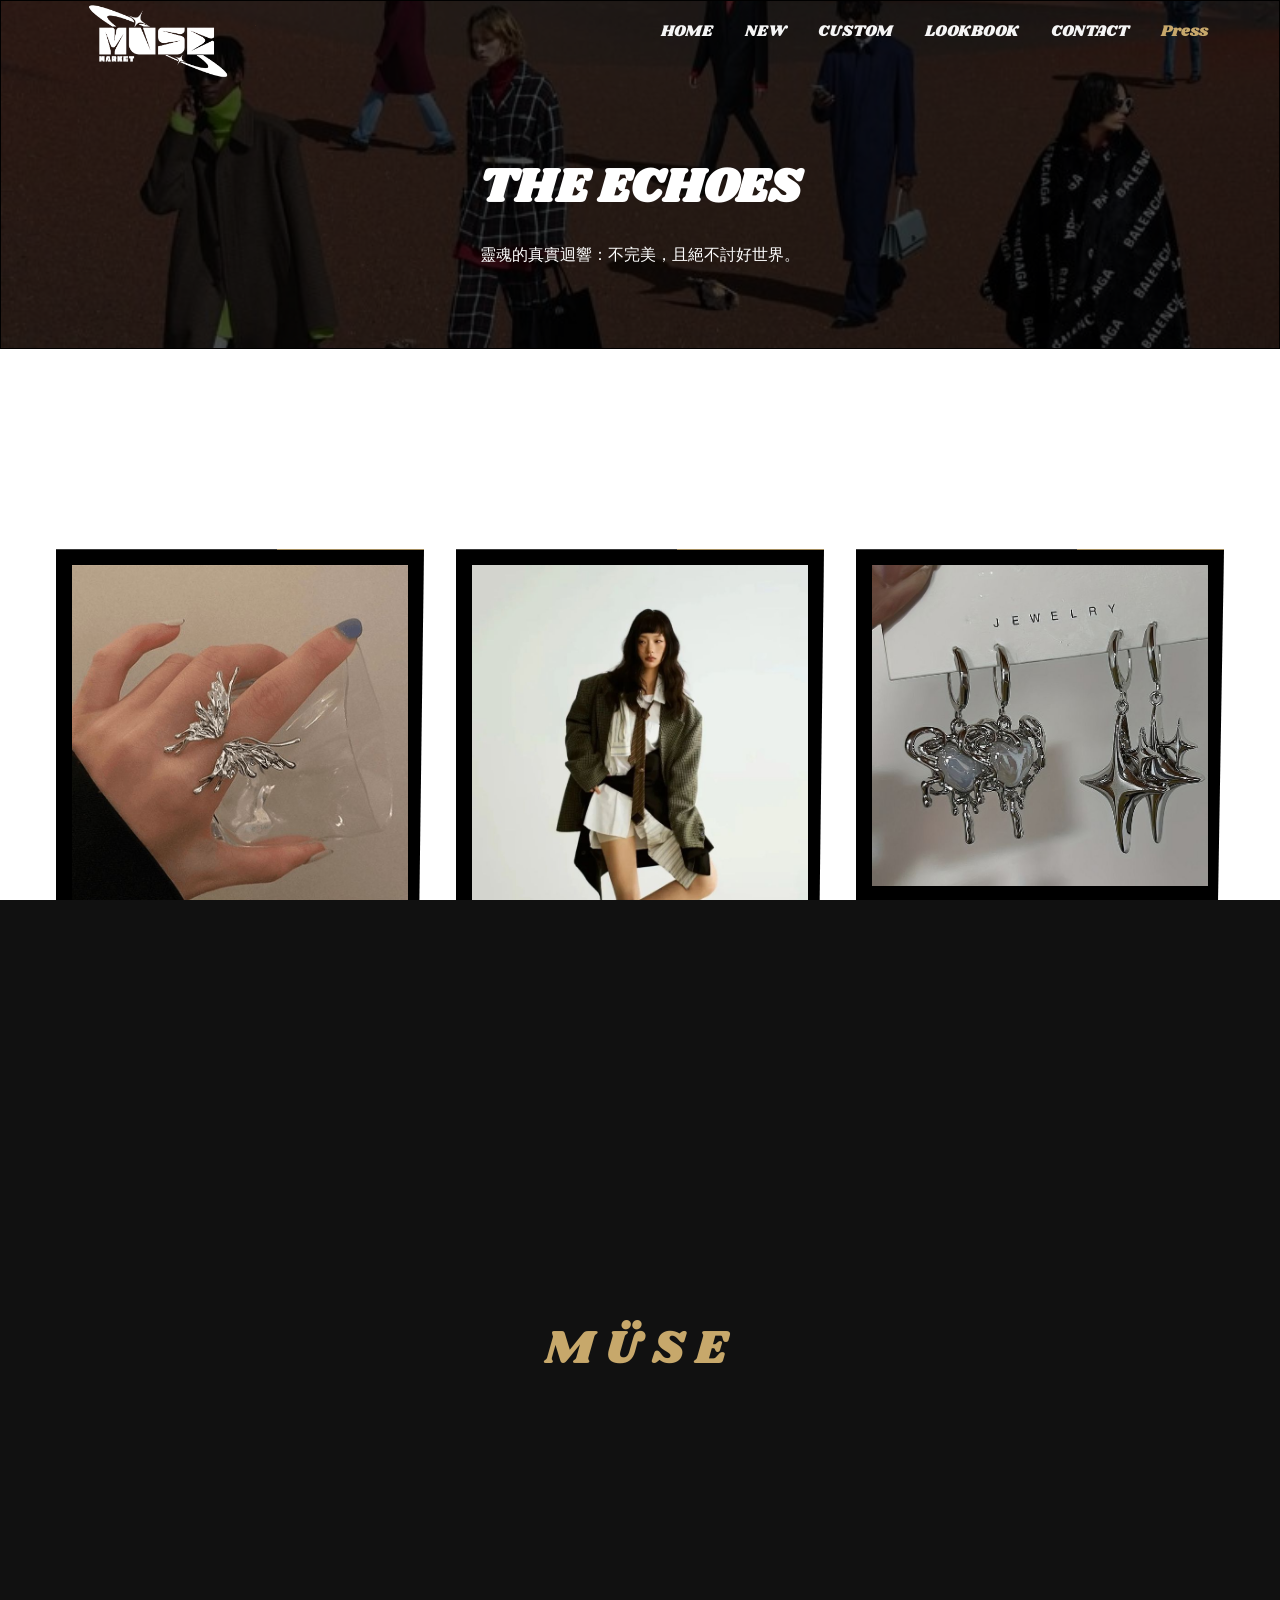
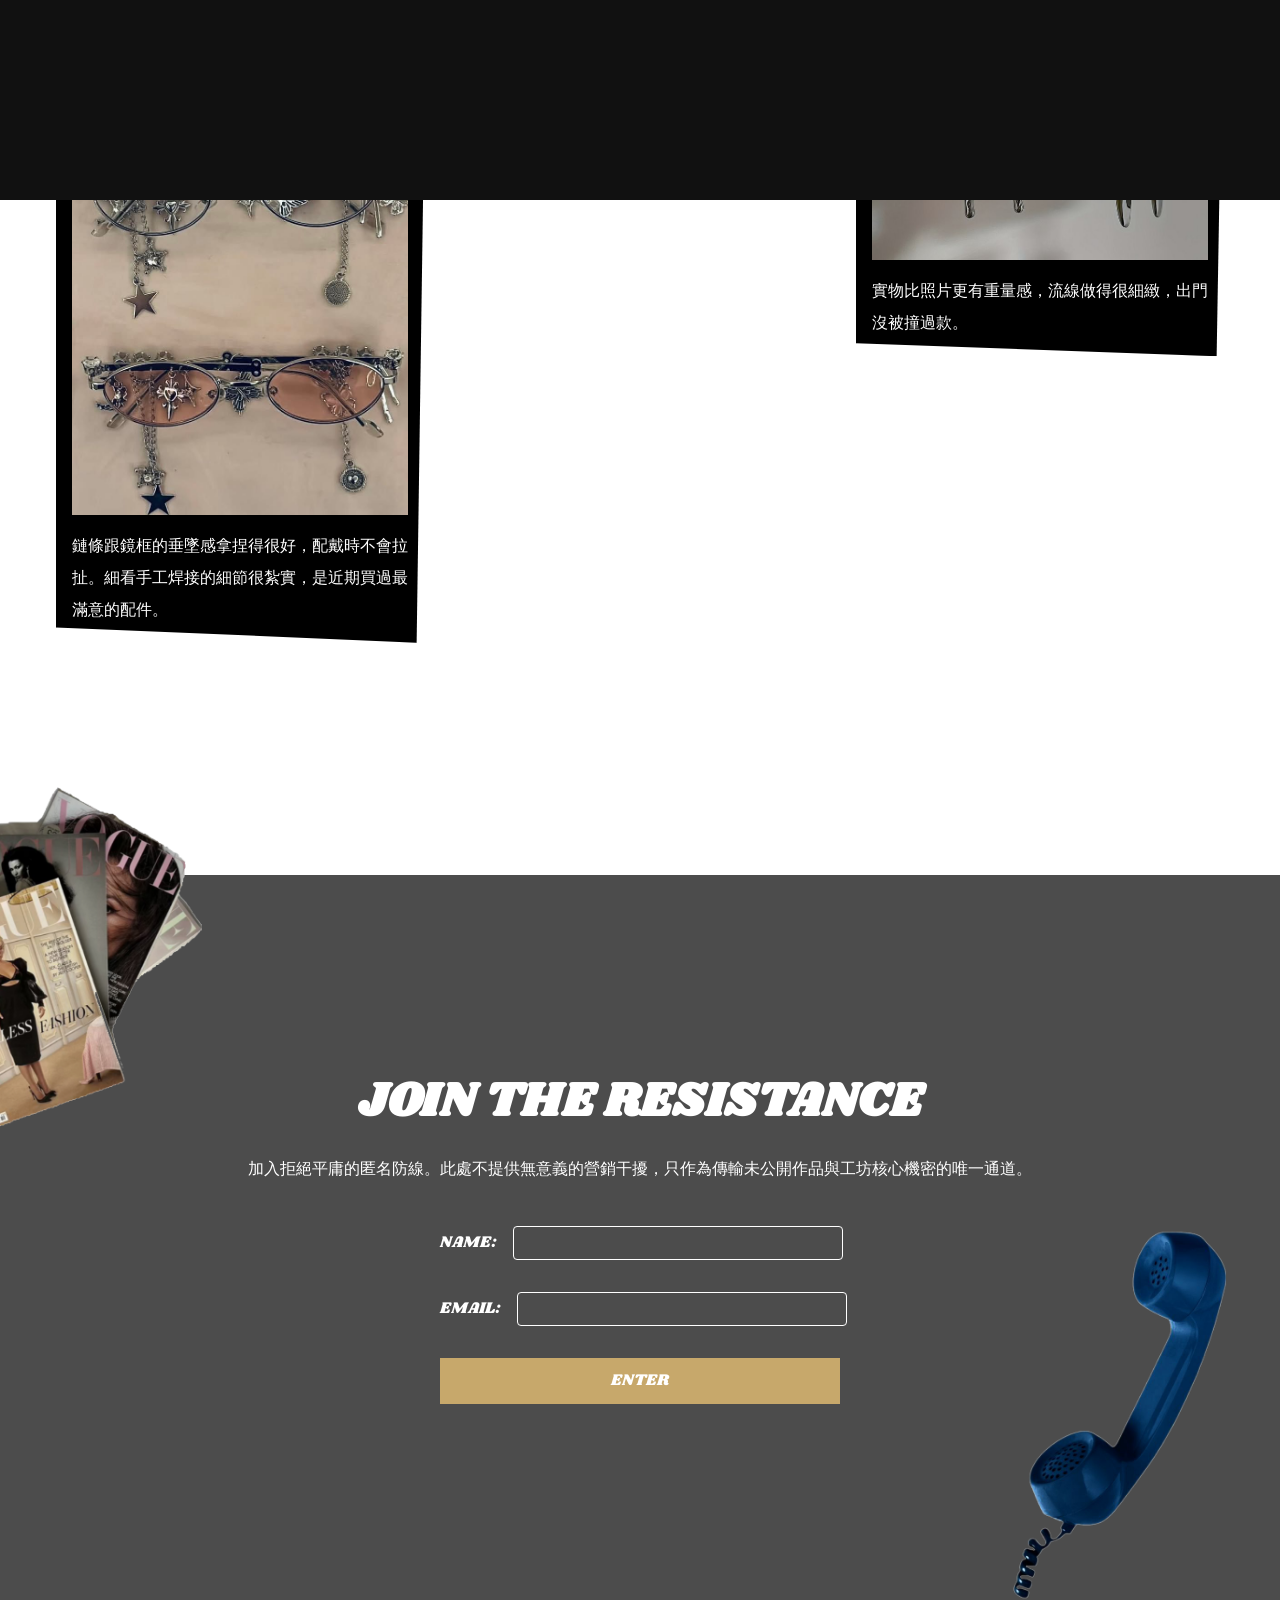
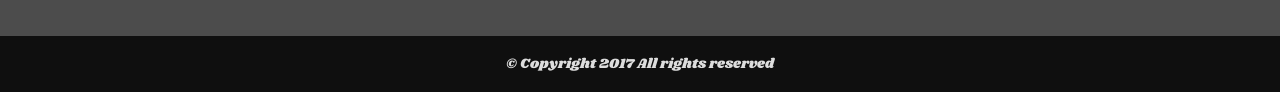
<file: evaluation.html>
<!DOCTYPE html>
<html lang="zh-Hent-TW">
<head>
	<meta charset="UTF-8">
	<meta name="viewport" content="width=device-width, initial-scale=1.0">
	<title>MÜSE Market</title>
	<!-- Normalize -->
	<link rel="stylesheet" href="assets/css/normalize.css">
	<!-- Vendor -->
	<link rel="stylesheet" href="assets/vendor/owlcarousel2/assets/owl.carousel.min.css">
	<link rel="stylesheet" href="assets/vendor/fancybox3/jquery.fancybox.css">
	<!-- <link rel="stylesheet" href="assets/vendor/owlcarousel2/assets/owl.theme.default.min.css"> -->
	<!-- Custom -->
	<link rel="stylesheet" href="assets/css/style.css">
	<link href="https://fonts.googleapis.com/css2?family=Shrikhand&display=swap" rel="stylesheet">
</head>
<body>
	<style>
		/* 1. 讓全網頁錨點滾動時具有絲滑感 */
		html {
			scroll-behavior: smooth !important;
		}

		/* 2. 圖片滑鼠移入高級微放大（維持妳原本調好的漂亮圖片動畫） */
		.image-container, .service-item .image-container, .list-item .image-container, .eval-card {
			overflow: hidden !important;
			background-color: #000000 !important;
			display: block !important;
		}
		.image-container .image, .service-item .image, .list-item .image, .eval-card .image {
			transition: transform 1.5s cubic-bezier(0.16, 1, 0.3, 1) !important;
		}
		.image-container:hover .image, .service-item:hover .image, .list-item:hover .image, .eval-card:hover .image {
			transform: scale(1.07) !important;
		}

		/* 🪐 3. 全網頁按鈕高級懸停過渡設定 */
		.btn, .form__submit {
			position: relative !important;
			overflow: hidden !important; /* 確保閃過的流光不會漏出按鈕框線外 */
			transition: transform 0.4s cubic-bezier(0.16, 1, 0.3, 1), box-shadow 0.4s ease !important;
		}

		/* 當滑鼠移到按鈕上：按鈕順暢往上浮起、並疊加霧面陰影 */
		.btn:hover, .form__submit:hover {
			transform: translateY(-4px) scale(1.02) !important; /* 往上浮動 4px，微放大 2% */
			box-shadow: 0 8px 20px rgba(0, 0, 0, 0.3) !important; /* 增加視覺立體感 */
		}

		/* 當按鈕真正被滑鼠點擊下去的那一瞬間：微縮回，製造真實物理回彈感 */
		.btn:active, .form__submit:active {
			transform: translateY(-1px) scale(0.98) !important;
		}

		/* 🪐 4. 創造按鈕內部的「斜向流光」線條 */
		.btn::after, .form__submit::after {
			content: '' !important;
			position: absolute !important;
			top: 0 !important;
			left: -150% !important; /* 初始位置藏在按鈕的左側外面 */
			width: 100% !important;
			height: 100% !important;
			background: linear-gradient(
				90deg,
				rgba(255, 255, 255, 0) 0%,
				rgba(255, 255, 255, 0.3) 50%,
				rgba(255, 255, 255, 0) 100%
			) !important; /* 製作一道半透明的白光 */
			transform: skewX(-25deg) !important; /* 讓光芒變成斜劈的線條，極具科技感 */
			transition: none !important;
		}

		/* 當滑鼠懸停在按鈕上時，強迫那道斜向流光在 0.6 秒內從左到右刷過去 */
		.btn:hover::after, .form__submit:hover::after {
			left: 150% !important;
			transition: left 0.6s ease-in-out !important;
		}
	</style>
	
	<div class="wrapper">

		<!-- Start header -->
		<header class="header">
			<div class="navbar">
				<div class="container">
					<a href="#!" class="brand">
						<h1>MÜSE Market</h1>
					</a>
					<ul class="nav js-onePageNav">
						<li class="nav-item">
							<a href="index.html#about" class="nav-link">HOME</a>
						</li>
						<li class="nav-item">
							<a href="index.html#service" class="nav-link">NEW</a>
						</li>
						<li class="nav-item">
							<a href="index.html#reservation" class="nav-link">CUSTOM</a>
						</li>
						<li class="nav-item">
							<a href="index.html#menu" class="nav-link">LOOKBOOK</a>
						</li>
						<li class="nav-item">
							<a href="index.html#contact" class="nav-link">CONTACT</a>
						</li>
						<li class="nav-item active">
							<a href="evaluation.html" class="nav-link">Press</a>
						</li>
						<!-- <a href="#!" class="close-btn">
							<span></span>
							<span></span>
						</a> -->
					</ul>
					<a href="#!" class="menu-toggle">
						<span></span>
						<span></span>
						<span></span>
					</a>
				</div>
			</div>
		</header>
		<!-- End header -->

		<!-- Start main -->
		<section class="main">
			
			<!-- Start page title -->
			<div class="page-title">
				<div class="mask-dark"></div>
				<div class="section-intro js-fadeInUp">
					<h2 class="title">THE ECHOES</h2>
					<p class="para">靈魂的真實迴響：不完美，且絕不討好世界。</p>
				</div>
			</div>
			<!-- End page title -->

			<!-- Start evaluation -->
			<div class="hero">
				<div class="container">
					<div class="masonry-row">
						<div class="masonry-col">
							<div class="eval-card">
								<img class="image" src="assets/images/evaluation/002.jpg" alt="">
								<p class="para">液態銀的亮光感很高級，戴著洗手也沒掉色，品質完全對得起價格！</p>
							</div>
						</div>
						<div class="masonry-col">
							<div class="eval-card">
								<img class="image" src="assets/images/evaluation/001.jpg" alt="">
								<p class="para">剪裁偏大膽，原本擔心很難駕馭，但上身後骨架線條修飾得很好，氣場很足。</p>
							</div>
						</div>
						<div class="masonry-col">
							<div class="eval-card">
								<img class="image" src="assets/images/evaluation/003.jpg" alt="">
								<p class="para">實品很有份量，戴久了耳朵也不會痛，金屬熔融的細節處理得很好。</p>
							</div>
						</div>
						<div class="masonry-col">
							<div class="eval-card">
								<img class="image" src="assets/images/evaluation/004.jpg" alt="">
								<p class="para">鏡片遮光度剛好，框邊的尖刺細節很低調但很帥，配戴舒適度很高。</p>
							</div>
						</div>
						<div class="masonry-col">
							<div class="eval-card">
								<img class="image" src="assets/images/evaluation/002.jpg" alt="">
								<p class="para">客服回覆算快，包裝用黑紙盒包得很精緻，完全是設計師品牌的規格。</p>
							</div>
						</div>
						<div class="masonry-col">
							<div class="eval-card">
								<img class="image" src="assets/images/evaluation/001.jpg" alt="">
								<p class="para">重磅布料的挺度很夠，版型解構得很乾淨，是我衣櫃裡最常穿的一套。</p>
							</div>
						</div>
						<div class="masonry-col">
							<div class="eval-card">
								<img class="image" src="assets/images/evaluation/003.jpg" alt="">
								<p class="para">實物比照片更有重量感，流線做得很細緻，出門沒被撞過款。</p>
							</div>
						</div>
						<div class="masonry-col">
							<div class="eval-card">
								<img class="image" src="assets/images/evaluation/004.jpg" alt="">
								<p class="para">鏈條跟鏡框的垂墜感拿捏得很好，配戴時不會拉扯。細看手工焊接的細節很紮實，是近期買過最滿意的配件。</p>
							</div>
						</div>
					</div>
				</div>
			</div>
			<!-- End evaluation -->
			
		</section>
		<!-- End main -->

		<!-- Start footer -->
		<footer class="footer">
			<div class="mask-dark"></div>
			<div class="hero">
				<img src="assets/images/parallax/006.png" alt="" class="rellax parallax-6" data-rellax-speed="-2">
				<img src="assets/images/parallax/007.png" alt="" class="rellax parallax-7" data-rellax-speed="-2">
				<div class="container">
					<!-- <a href="#!" class="brand"></a>
					<ul class="nav">
						<li class="nav-item">
							<a href="" class="nav-link">關於</a>
						</li>
						<li class="nav-item">
							<a href="" class="nav-link">服務</a>
						</li>
						<li class="nav-item">
							<a href="" class="nav-link">訂位</a>
						</li>
						<li class="nav-item">
							<a href="" class="nav-link">菜單</a>
						</li>
						<li class="nav-item">
							<a href="" class="nav-link">聯絡</a>
						</li>
					</ul> -->
					<div class="section-intro js-fadeInUp">
						<h2 class="title">JOIN THE RESISTANCE

</h2>
						<p class="para">加入拒絕平庸的匿名防線。此處不提供無意義的營銷干擾，只作為傳輸未公開作品與工坊核心機密的唯一通道。</p>
					</div>

					<form class="form js-fadeInUp" action="http://www.newsleopard.com/mailverify.htm?x=0000000065862abb01658ae5d37d35b1" target="popupwindow" method="post" onsubmit="window.open('', 'popupwindow', 'yesscrollbars=,width=350,height=115');return true">
						<div class="form__item">
							<label class="form__label" for="name">NAME:</label>
							<input id="name" class="form__input" type="text" name="name">
						</div>
						<div class="form__item">
							<label class="form__label" for="mail">EMAIL:</label>
							<input id="mail" class="form__input" type="email" name="email">
						</div>
						<div class="form__item">
							<input class="form__submit btn btn-primary btn-lg" type="submit" value="ENTER">
						</div>
					</form>

				</div>
			</div>
			<div class="copyright">
				<p>© Copyright 2017 All rights reserved</p>
			</div>
		</footer>
		<!-- End footer -->

	</div>
</body>
<!-- JS -->
<!-- lib -->
<script src="assets/vendor/jquery/jquery-3.3.1.min.js"></script>
<!-- vendor -->
<script src="assets/vendor/masonry/masonry.pkgd.min.js"></script>
<!-- custom -->
<script>
	// 導覽列的變化
	// x = $('.navbar').height();
	// console.log(x);
	// 抓取視窗偵測滾動事件
	$(window).scroll(function(){
		scrolledPx = $(this).scrollTop(); //抓取滾動距離
		if(scrolledPx >= 80){ //條件判斷 "如果滾動距離大於200px"
			$('.navbar').addClass('active'); //加上 active class
		}else{
			$('.navbar').removeClass('active'); //移除 active class
		}
	})

	// 彈跳選單 or 下拉選單
	$('.menu-toggle').on('click', function(){
		$(this).toggleClass('active');
		$('.navbar .nav').toggleClass('active');
	})
	$('.nav-link').on('click', function(){
		$('.menu-toggle').removeClass('active');
		$('.navbar .nav').removeClass('active');
	})

	// Masonry
	$('.masonry-row').masonry({
		itemSelector: '.masonry-col'
	});

</script>
<div class="page-transition active"></div>

<script>
window.addEventListener('load',()=>{
    setTimeout(()=>{
        document
            .querySelector('.page-transition')
            .classList.remove('active');
    },100);
});
</script>

</html>
</file>
<file: assets/css/style.css>
/* Globel通用設定 */
*{
	-webkit-box-sizing: border-box; /* 針對舊版 Chrome/Safari */
    -moz-box-sizing: border-box;    /* 針對舊版 Firefox */
    box-sizing: border-box;
	position: relative;
}


html,body{
	/* 字型 */
	font-family:"Shrikhand", serif;
  font-weight: 400;
  font-style: normal;
}

h1,h2,h3,h4,h5,h6,p{
	/* 內距 */
	padding: 0;
	/* 外距 */
	margin: 0;
}

ul{
	/* 內距 */
	padding: 0;
	/* 外距 */
	margin: 0;
	/* 清單樣式清除 */
	list-style: none;
}

a{
	/* 文字裝飾清除 */
	text-decoration: none;
	color: #FFAF60	;
	/* 關掉聚焦模式 */
	outline: none;
}

/* layout排版 */
.container{
	/* 最大寬度 */
	max-width: 1200px;
	height: 100%;
	
	/* 外距-置中 */
	margin: 0 auto;
	/* 左內距 */
	padding-left: 16px;
	/* 右內距 */
	padding-right: 16px;
}
.row{
	margin-left: -16px;
	margin-right: -16px;
}
.row:after{
	content: '';
	display: block;
	clear: both;
}
.col-lg-6,.col-lg-4,.col-lg-3,
.col-md-6,.col-md-12,
.col-sm-12{
	float: left;
	/*border: 1px solid red;*/
	padding-left: 16px;
	padding-right: 16px;
}
.col-lg-6{
	width: 50%;
}
.col-lg-4{
	width: 33.3333333%;
}
.col-lg-3{
	width: 25%;
}
@media (max-width: 768px){
	.col-md-6{
		width: 50%;
	}
	.col-md-12{
		width: 100%;
	}
}
@media (max-width: 576px){
	.col-sm-12{
		width: 100%;
	}
}


/* Components元件 */
.btn{
	/* 把預設值改成inline-block */
	display: inline-block;
	/* 文字大小 */
	font-size: 16px;
	/* 行高 */
	line-height: 24px;
	/* 內距 */
	padding: 4px 16px;
}

.btn-center{
	/* 文字置中 */
	text-align: center;
}

/* 主要按鈕 */
.btn-primary{
	/* 背景色 */
	background-color: #C7A86B;
	color: #FFFFFF;
	/* 邊框 */
	border: 3px solid #C7A86B;
}

.btn-primary:hover{
	/* 背景色 */
	background-color: #A88442;
	/* 邊框 */
	border: 1px solid #A88442;
}

/* 次要按鈕 */
.btn-secondary{
	/* 邊框 */
	border: 3px solid #C7A86B;
	color: 	#fff;
}

.btn-secondary:hover{
	background-color: #C7A86B;
	color: #fff;
}

/* 按鈕 */
.btn-lg{
	/* 內距 */
	padding: 8px 32px;
}
.btn-group-center{
	text-align: center;
}
.btn-group-center .btn{
	margin-left: 12px;
	margin-right: 12px;
}
.btn-group-right{
	text-align: right;
}
.btn-group-right .btn{
	margin-left: 24px;
}
@media (max-width: 576px){
	.btn-group-center{
		display: flex;
		flex-direction: column;
		width: 240px;
		margin: 0 auto;
	}
	.btn-group-center .btn{
		margin-bottom: 24px;
	}
	.btn-group-center .btn:last-child{
		margin-bottom: 0;
	}
}

/* image-container */
.image-container{
	width: 100%;
}
.image-container:before{
	content: '';
	display: block;
	width: 100%;
	padding-top: 75%;
}
.image-container .image{
	position: absolute;
	top: 0;
	left: 0;
	width: 100%;
	height: 100%;
	background-position: center;
	background-size: cover;
	background-repeat: no-repeat;
}


/* navbar */
.navbar{
	height: 100px;
	background-color: #ffffff00;
	/* 固定定位 */
	position: fixed;
	top: 0;
	left: 0;
	width: 100%;
    /* 層級 */
    z-index: 500;
}
.navbar.active{
	height: 64px;
	border-bottom: 0px;
	.navbar.active{
	background: rgba(15,15,15,.65);
	backdrop-filter: blur(20px);
	-webkit-backdrop-filter: blur(20px);
	border-bottom:1px solid rgba(199,168,107,.2);
}
}


..navbar h1{
	display: inline-block;
	/* 行高 */
	line-height: 100px;
	/* 圖片垂直對齊該行元素的最高位置 */
	vertical-align: top;
}

.brand{
	display: inline-block;
	width: 200px;
	height: 80px;
	background-image: url('../images/common/04.png');
	/* 背景圖縮至內容框 */
	background-size: contain;
	/* 背景圖不重複 */
	background-repeat: no-repeat;
	/* 背景圖定位在中央 */
	background-position: center;
	/* 文字縮排寬度百分比 */
	text-indent: 100%;
	/* 強制不換行 */
	white-space: nowrap;
	/* 超出範圍隱藏 */
	overflow: hidden;
}
.navbar.active .brand{
	width: 160px;
	height: 64px;
}


.navbar .nav{
	/* 浮動 */
	float: right;
}

.navbar .nav-item{
	/* 浮動 */
	float: left;
}

.navbar .nav-link{
	/* 預設值inline改block */
	display: block;
	color:#F5F5F5;
	/* 行高 */
	line-height: 24px;
	/* 內距 */
    padding: 20px 16px;
    /* 轉場 */
    transition: all 0.3s;
}


.navbar .nav .nav-link:hover,
.navbar .nav .nav-item.active .nav-link{
	color: #C7A86B;
}

@media (max-width: 768px){
	.navbar .nav{
		position: fixed;
		top: 0;
		left: 0;
		width: 100%;
		height: 100%;
		background-color: #000;
		z-index: 500;

		display: flex;
		justify-content: center;
		flex-direction: column;
		
		opacity: 0;
		visibility: hidden;
		transition: all 0.3s;
	}
	.navbar .nav.active{
		opacity: 1;
		visibility: visible;
	}
	.navbar .nav .nav-item{
		float: none;
	}
	.navbar .nav .nav-item .nav-link{
		width: 100%;
		padding: 12px 16px;
		text-align: center;
	}
}
.menu-toggle { 
	width: 48px; 
	height: 48px; 
	float: right; 
	margin-top: 8px; 
	padding: 12px 8px; 
	display: none; /* 平時隱藏，手機版才顯示 */ 
	z-index: 600; 
} 



.menu-toggle span{
	width: 32px;
	height: 2px;
	display: block;
	background-color: #C7A86B;
	/*margin-bottom: 8px;*/
	position: absolute;
	left: 50%;
	transform: translate(-50%,0);
	transition: all 0.3s;
}
.menu-toggle span:nth-child(1){
	top: 12px;
}
.menu-toggle.active span:nth-child(1){
	top: 50%;
	transform: translate(-50%,-50%) rotate(45deg);
}
.menu-toggle span:nth-child(2){
	top: 22px;
}
.menu-toggle.active span:nth-child(2){
	opacity: 0;
}
.menu-toggle span:nth-child(3){
	top: 32px;
}
.menu-toggle.active span:nth-child(3){
	top: 50%;
	transform: translate(-50%,-50%) rotate(-45deg);
}


/* close-btn */
.close-btn{
	width: 48px;
	height: 48px;
	position: absolute;
	right: 16px;
	top: 8px;
	display: none;
}
@media (max-width: 768px){
	.close-btn{
		display: block;
	}
}
.close-btn span{
	width: 40px;
	height: 2px;
	background-color: #C7A86B;
	display: block;
	position: absolute;
	top: 50%;
	left: 50%;
	transform: translate(-50%,-50%);
}
.close-btn span:nth-child(1){
	transform: translate(-50%,-50%) rotate(45deg);
}
.close-btn span:nth-child(2){
	transform: translate(-50%,-50%) rotate(-45deg);
}

/* hero */
.hero{
	padding-top: 200px;
	padding-bottom: 200px;
}
@media (max-width: 768px){
	.hero{
		padding-top: 80px;
		padding-bottom: 80px;
	}
}
.hero.hero-bg-white{
	background-color:#181818;
}
.hero.hero-bg-grey{
	background-color:#111111;
}

/* jumbotron */
.jumbotron{
	border: 1px solid #000;
	padding-top: 184px;
	padding-bottom: 120px;
	/*background-image: url('../images/bg/bg001.jpg');*/
	background-position: center;
	background-size: cover;
	background-attachment: fixed;
}
.jumbotron .mask-dark{
	background-color: rgba(0,0,0,0.2);
}
.jumbotron .logo-image{
	width: 320px;
	height: 320px;
	background-image: url('../images/common/logo-w.png');
	background-position: center;
	background-size: contain;
	background-repeat: no-repeat;
	margin: 0 auto;
}
@media (max-width: 768px){
	.jumbotron{
		padding-top: 144px;
		padding-bottom: 80px;
	}
	.jumbotron .logo-image{
		width: 200px;
		height: 200px;
	}
}

/* mask */
.mask-dark{
	position: absolute;
	width: 100%;
	height: 100%;
	left: 0;
	top: 0;
	background-color: rgba(0,0,0,0.7);
}

/* about-preview */
@media (max-width: 768px){
	.about-preview{
		margin-bottom: 48px;
	}
}
.about-preview .title{
	font-size: 32px;
	color: #f5f5f5;
	margin-bottom: 24px;
	margin-top: 80px;
}
@media (max-width: 992px){
	.about-preview .title{
		margin-top: 0;
	}
}
.about-preview .para{
	font-size: 16px;
	line-height: 32px;
	color: #cfcfcf;
	margin-bottom: 24px;
}

/* section-intro */
.section-intro{
	text-align: center;
	margin-bottom: 40px;
}
.section-intro .title{
	font-size: 48px;
	color: #d0d0d0;
	margin-bottom: 24px;
}
.section-intro .para{
	font-size: 16px;
	line-height: 32px;
	color: #cfcfcf;
}
@media (max-width: 768px){
	.section-intro .title{
		font-size: 32px;
	}
}

/* service-item */
@media (max-width: 768px){
	.service-item{
		margin-bottom: 48px;
	}
	.service-group [class^="col-"]:last-child .service-item{
		margin-bottom: 0;
	}
}
.service-item .preview{
	padding-top: 16px;
}
.service-item .title{
	font-size: 24px;
	color: #b3b1b1;
	margin-bottom: 8px;

	white-space: nowrap;
	overflow: hidden;
	text-overflow: ellipsis;
}
.service-item .subtitle{
	font-size: 14px;
	color: #C7A86B;
	margin-bottom: 16px;
}
.service-item .para{
	color: #a5a29fd4;
	font-size: 16px;
	line-height: 24px;
	margin-bottom: 24px;

	/*border: 1px solid #000;*/
	height: 72px;
	overflow: hidden;
}
.service-item{
    position:relative;
    transition:.5s;
}

.service-item::before{
    content:'';
    position:absolute;

    top:8px;
    left:8px;

    width:100%;
    height:100%;

    border:1px solid rgba(199,168,107,.3);

    z-index:-1;

    transition:.5s;
}

.service-item:hover::before{
    top:3px;
    left:3px;

    transform:rotate(-2deg);
}

/* reservation */
.reservation{
	background-image: url('../images/bg/bg002.jpg');
	background-position: center;
	background-size: cover;
	background-attachment: fixed;
}
.reservation .section-intro .title,
.reservation .section-intro .para{
	color: #fefefe;
}

/* menu-list */
.menu-list{
	margin-bottom: 64px;
}
.menu-list:last-child{
	margin-bottom: 0;
}
.menu-list .title-bar{
	/*border: 1px solid #000;*/
	margin-bottom: 24px;
}
.menu-list .title-bar:after{
	content: '';
	display: block;
	clear: both;
}
.menu-list .title-bar .title{
	font-size: 24px;
	line-height: 40px;
	color: #C7A86B;
	float: left;
	padding-left: 16px;
}
.menu-list .title-bar .title:before{
	content: '';
	display: inline-block;
	width: 4px;
	height: 24px;
	background-color: #C7A86B;
	
	position: absolute;
	left: 0;
	top: 50%;
	transform: translate(0,-50%);
}
.menu-list .title-bar .btn{
	padding-top: 8px;
	padding-bottom: 8px;
	float: right;
}
.menu-list .list-item .image-container{
	margin-bottom: 16px;
	animation:morphBorder 10s ease-in-out infinite;
}
.menu-list .list-item .image-container:before{
	padding-top: 100%;
}
.menu-list .list-item .title{
	font-size: 18px;
	color: #333;
	line-height: 24px;
	margin-bottom: 8px;
}
.menu-list .list-item .subtitle{
	font-size: 14px;
	color: #C7A86B;
}
@media (max-width: 768px){
	.menu-list .list-item{
		/*margin-bottom: 48px;*/
	}
}

/* owl-carousel */
.owl-theme .owl-dots{
	display: flex;
	justify-content: center;
	margin-top: 24px;
}
@media (max-width: 768px){
	.owl-theme .owl-dots{
		margin-bottom: 24px;
	}
}
.owl-theme button.owl-dot{
	display: inline-block;
	vertical-align: top;
	width: 15px;
	height: 15px;
	border-radius: 50%;
	background-color: #ccc;
	outline: none;
	margin: 0 4px;
}
.owl-theme button.owl-dot.active{
	background-color: #C7A86B;
}
.owl-theme .owl-nav{
	position: absolute;
	top: calc((100% - 106px) / 2);
	width: 100%;
}
.owl-theme .owl-nav button.owl-prev,
.owl-theme .owl-nav button.owl-next{
	width: 40px;
	height: 40px;
	border-radius: 50%;
	background-color: #C7A86B;
	outline: none;
	color: #fff;
	box-shadow: 0 3px 5px rgba(0,0,0,0.5);
	position: absolute;
	transform: translate(0,-50%);
	top: 0;
	opacity: 0.5;
	transition: all 0.3s;
}
.owl-theme:hover .owl-nav button.owl-prev,
.owl-theme:hover .owl-nav button.owl-next{
	opacity: 1;
}
@media (max-width: 768px){
	.owl-theme .owl-nav button.owl-prev,
	.owl-theme .owl-nav button.owl-next{
		opacity: 1;
	}
}
.owl-theme .owl-nav button.owl-prev{
	left: -16px;
}
.owl-theme .owl-nav button.owl-next{
	right: -16px;
}



/* contact */
.contact-info{
	padding-top: 40px;
}
.contact-info .info-item{
	margin-bottom: 24px;
}
.contact-info .info-item .title{
	color: #C7A86B;
	margin-bottom: 16px;
}
.contact-info .info-item .title span{
	display: inline-block;
	border-bottom: 2px solid #C7A86B;
	line-height: 36px;
}
.contact-info .info-item .info{
	line-height: 32px;
}
.map-container{
	width: 100%;
	padding-top: 75%;
}
.map-container iframe{
	position: absolute;
	top: 0;
	left: 0;
}

/* footer */
.footer{
	background-image: url('../images/bg/bg003.jpg');
	background-position: center;
	background-size: cover;
	background-attachment: fixed;
}
.footer .brand{
	width: 240px;
	height: 240px;
	display: block;
	margin: 0 auto;
	background-image: url('../images/common/logo-w.png');
	background-position: center;
	background-size: contain;
}
@media (max-width: 768px){
	.footer .brand{
		width: 200px;
		height: 200px;
	}
}
.footer .nav{
	display: flex;
	justify-content: center;
}
.footer .nav .nav-link{
	display: block;
	color: #fefefe;
	padding: 24px;
	line-height: 24px;
	transition: all 0.3s;
}
@media (max-width: 768px){
	.footer .nav .nav-link{
		padding: 24px 8px;
	}
}
.footer .nav .nav-link:hover{
	color: #C7A86B;
}
.footer .copyright{
	background-color: rgba(0,0,0,0.8);
	color: #ddd;
	text-align: center;
	line-height: 24px;
	padding: 16px 0;
	font-size: 14px;
}
.footer .section-intro .title,
.footer .section-intro .para{
	color: #fff;
}

/* form */
.form{
	max-width: 400px;
	margin: 0 auto;
}
.form__item{
	display: flex;
	margin-bottom: 32px;
	align-items: center;
}
.form__label{
	color: #fff;
	margin-right: 16px;
}
.form__input{
	display: inline-block;
	flex: 1;
	border: 1px solid #fff;
	line-height: 32px;
	background-color: transparent;
	color: #fff;
	border-radius: 4px;
	padding: 0 8px;
	outline: none;
}
.form__input:focus{
	border: 1px solid #C7A86B;
}
.form__submit{
	flex: 1;
}

/* hidden */
.desktop-hidden{
	display: none;
}
@media (max-width: 768px){
	.desktop-hidden{
		display: block;
	}
	.mobile-hidden{
		display: none;
	}
}

/* parallax */
.rellax{
	position: absolute;
}
@media (max-width: 1024px){
	.rellax{
		display: none;
	}
}
.parallax-1{
	width: 30%;
	right: 0;
	top: -20%;
}
.parallax-2{
	width: 20%;
	left: 0;
	top: -20%;
}
.parallax-3{
	width: 25%;
	right: 0;
	top: -25%;
}
.parallax-4{
	width: 30%;
	left: 0;
	top: 0%;
}
.parallax-5{
	width: 22%;
	right: 0;
	top: -15%;
}
.parallax-6{
	width: 30%;
	left: -10%;
	top: -15%;
}
.parallax-7{
	width: 25%;
	right: 0%;
	bottom: 0%;
}

/* evaluation page */

/* page title */
.page-title{
	padding-top: 160px;
	padding-bottom: 76px;
	border: 1px solid #000;
	background-image: url('../images/bg/bg001.jpg');
	background-size: cover;
	background-position: center;
	background-repeat: no-repeat;
}
.page-title .section-intro{
	margin-bottom: 0;
}
.page-title .section-intro .title,
.page-title .section-intro .para{
	color: #fff;
}

/* eval card */
.eval-card{
	padding: 16px;
	box-shadow: 0 3px 20px rgba(0,0,0,0.3);
	margin-bottom: 32px;
	background:#181818;
	border:1px solid rgba(199,168,107,.15);
	transition:.5s;
	clip-path: polygon(
        0 0,
        100% 0,
        98% 100%,
        0 97%
    );

    transition:.5s;
}
.eval-card{
    border:none;
}

.eval-card::after{
    content:'';

    position:absolute;

    top:0;
    right:0;

    width:40%;
    height:1px;

    background:#C7A86B;
}

.eval-card::before{
    content:'';

    position:absolute;

    bottom:0;
    left:0;

    width:40%;
    height:1px;

    background:#C7A86B;
}
.eval-card:hover{

    transform:
    translateY(-10px)
    rotate(-1deg);
}

.eval-card:hover{
	transform:translateY(-10px);
	border-color:#C7A86B;
}

.eval-card .image{
	display: block;
	width: 100%;
	margin-bottom: 16px;
}
.eval-card .para{
	line-height: 32px;
	font-size: 16px;
	color: #fff;
}

.masonry-row{
	margin-left: -16px;
	margin-right: -16px;
}
.masonry-col{
	padding-left: 16px;
	padding-right: 16px;
	width: 33.333333%;
}
@media (max-width: 768px){
	.masonry-col{
		width: 50%;
	}
}
@media (max-width: 576px){
	.masonry-col{
		width: 100%;
	}
}

@media (max-width: 576px){
	.masonry-col{
		width: 100%;
	}
}

/* ========================= */
/* MÜSE Market Custom Effects */
/* ========================= */

/* 商品卡片浮空 */
.service-item{
    transition: all .5s ease;
    animation:morphBorder 8s ease-in-out infinite;
}

.service-item:hover{
    transform: translateY(-15px);
}

/* LOOKBOOK圖片雜誌感 */
.list-item{
    transition: all .5s ease;
}

.list-item:hover{
    transform: rotate(-2deg) scale(1.05);
}

/* 導覽列底線動畫 */
.navbar .nav-link::after{
    content:'';
    position:absolute;
    bottom:10px;
    left:50%;
    width:0;
    height:2px;
    background:#d5a26f;
    transform:translateX(-50%);
    transition:.4s;
}

.navbar .nav-link:hover::after{
    width:70%;
}

/* 液態漂浮 */
@keyframes floating{
    0%{
        transform:translateY(0);
    }
    50%{
        transform:translateY(-12px);
    }
    100%{
        transform:translateY(0);
    }
}

.about-preview + div .image-container{
    animation:floating 6s ease-in-out infinite;
}

/* 評價卡片浮空 */
.eval-card{
    transition:.5s;
}

.eval-card:hover{
    transform:translateY(-12px);
}

.btn{
    position: relative;
}

.btn::before,
.btn::after{
    content:'';
    position:absolute;
    width:15px;
    height:15px;
    transition:.4s ease;
}

.btn::before{
    top:-3px;
    left:-3px;
    border-top:2px solid #C7A86B;
    border-left:2px solid #C7A86B;
}

.btn::after{
    bottom:-3px;
    right:-3px;
    border-bottom:2px solid #C7A86B;
    border-right:2px solid #C7A86B;
}

.btn:hover::before,
.btn:hover::after{
    width:100%;
    height:100%;
}

.image-container{
	overflow:hidden;
}

.image-container .image{
	transition:all .8s cubic-bezier(.16,1,.3,1);
}
/* 圖片放大 */
.image-container:hover .image{
	transform:scale(1.08);
	filter:grayscale(20%) brightness(1.1);
}
/* 商品卡浮空 */
.service-item{
	transition:all .5s cubic-bezier(.16,1,.3,1);
}

.service-item:hover{
	transform:translateY(-15px);
}
/* 評價卡動畫 */
.eval-card{
	transition:all .5s cubic-bezier(.16,1,.3,1);
}

.eval-card:hover{
	transform:
	translateY(-10px)
	rotate(-1deg);

	box-shadow:
	0 15px 40px rgba(0,0,0,.4);
}
/* Logo 漂浮 */
@keyframes logoFloat{

	0%{
		transform:translateY(0px) scale(1);
		filter:drop-shadow(0 0 0 rgba(199,168,107,0));
	}

	50%{
		transform:translateY(-28px) scale(1.05);
		filter:drop-shadow(0 0 25px rgba(199,168,107,.45));
	}

	100%{
		transform:translateY(0px) scale(1);
		filter:drop-shadow(0 0 0 rgba(199,168,107,0));
	}
}

.logo-image{
	animation:logoFloat 4s ease-in-out infinite;
}


/* 鼠標 */

*{
	cursor: crosshair !important;
}

a,
.nav-link,
.btn,
button{
	cursor: crosshair !important;
}

.image-container{
    transition: .6s cubic-bezier(.16,1,.3,1);

    clip-path: polygon(
        0 0,
        100% 0,
        100% 100%,
        0 100%
    );
}

.image-container:hover{
    transform: translateY(-8px);

    clip-path: polygon(
        3% 0,
        100% 3%,
        97% 100%,
        0 97%
    );
}


.btn{
	position:relative;
	overflow:hidden;
}

.btn::before{

	content:'';

	position:absolute;

	top:0;
	left:-150%;

	width:60%;
	height:100%;

	background:linear-gradient(
		90deg,
		transparent,
		rgba(255,255,255,.18),
		transparent
	);

	transform:skewX(-25deg);

	transition:.7s;
}

.btn:hover::before{
	left:150%;
}


.page-transition{
    position:fixed;
    top:100%;
    left:0;
    width:100%;
    height:100%;
    background:#111;
    z-index:99999;

    display:flex;
    justify-content:center;
    align-items:center;

    transition:.8s cubic-bezier(.77,0,.175,1);
}

.page-transition::after{
    content:'MÜSE';
    color:#C7A86B;
    font-size:48px;
    letter-spacing:10px;
}

.page-transition.active{
    top:0;
}

@keyframes morphBorder{

    0%{
        clip-path: polygon(
            0 0,
            100% 0,
            100% 100%,
            0 100%
        );
    }

    25%{
        clip-path: polygon(
            2% 0,
            100% 2%,
            98% 100%,
            0 98%
        );
    }

    50%{
        clip-path: polygon(
            0 3%,
            97% 0,
            100% 97%,
            3% 100%
        );
    }

    75%{
        clip-path: polygon(
            3% 2%,
            100% 0,
            97% 100%,
            0 97%
        );
    }

    100%{
        clip-path: polygon(
            0 0,
            100% 0,
            100% 100%,
            0 100%
        );
    }
}
</file>
